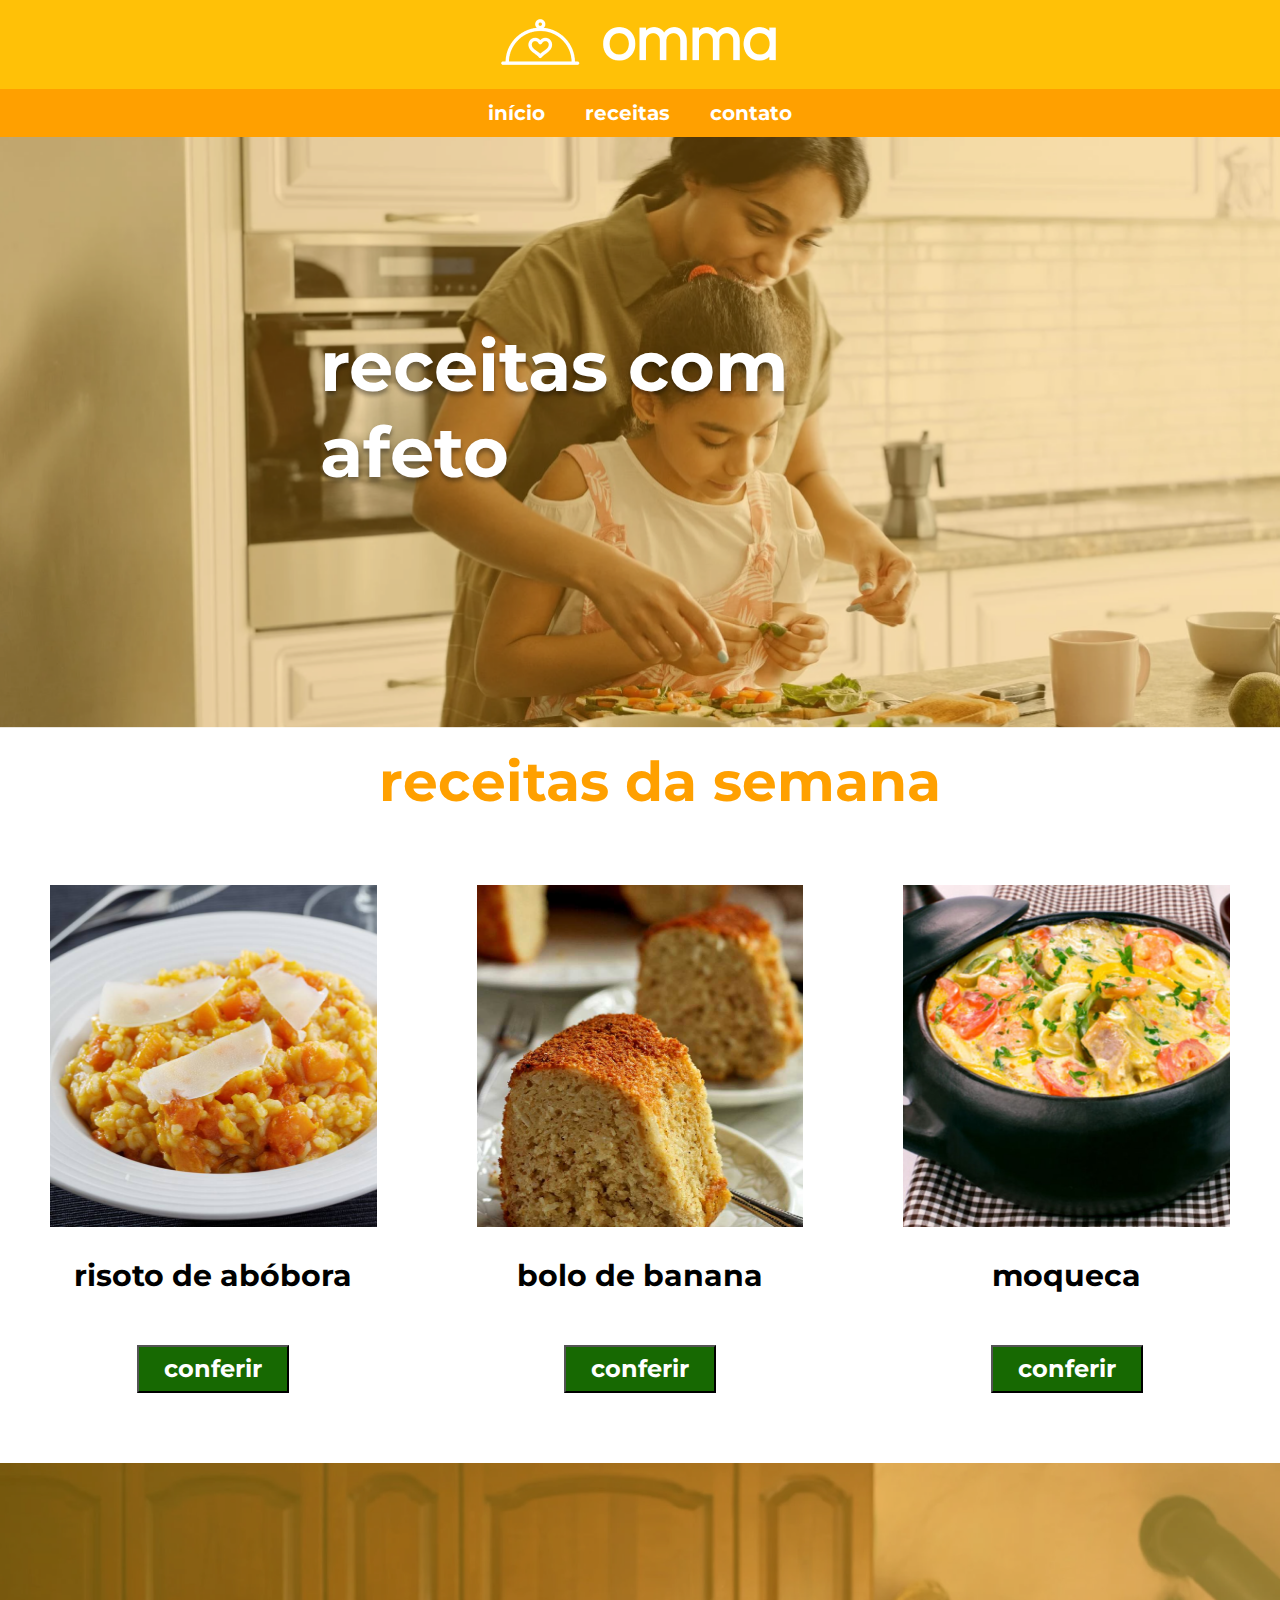
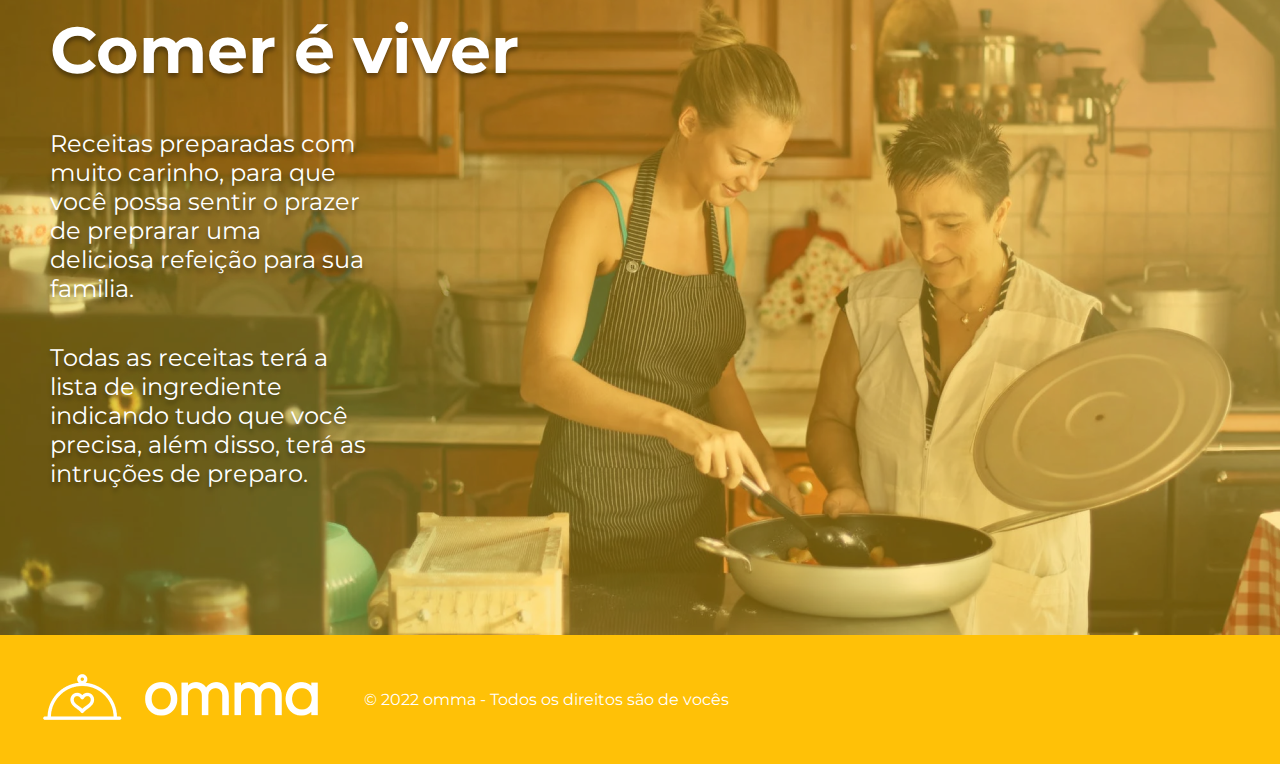
<file: index.html>
<!DOCTYPE html>
<html lang="en">
<head>
    <meta charset="UTF-8">
    <meta http-equiv="X-UA-Compatible" content="IE=edge">
    <meta name="viewport" content="width=device-width, initial-scale=1.0">
    <title>Início - Omma</title>
    <link rel="stylesheet" href="index.css">
    <link rel="preconnect" href="https://fonts.googleapis.com">
<link rel="preconnect" href="https://fonts.gstatic.com" crossorigin>
<link href="https://fonts.googleapis.com/css2?family=Montserrat:ital,wght@0,100;0,200;0,300;0,400;0,500;0,600;0,700;0,800;0,900;1,100;1,200;1,300;1,400;1,500;1,600;1,700;1,800;1,900&display=swap" rel="stylesheet">
</head>

<body>
   
    <header>

        <a href="index.html" target="_blank">
        <img src="logo.png" alt="Logo Omma">
        </a>

        <nav>

            
            <a href="index.html" target="_blank">início</a>
            <a href="receitas.html" target="_blank">receitas</a>
            <a href="#" target="_blank">contato</a>
            
        </nav>

    </header>
    
    <main>

        <section id="topo">
        <h1>receitas com afeto</h1>
        </section>

    <section class="receitas-da-semana">
        <h2>receitas da semana</h2>
        
    <section class="receitas">
        <article>
            <img src="risoto.png" alt="Risoto" class="imagem-item">
            <h3>risoto de abóbora</h3>
            <a href="interna.html" target="_blank"><button>conferir</button></a>
        </article>
        
        <article>
            <img src="bolo-banana.png" alt="Bolo de banana" class="imagem-item">
            <h3>bolo de banana</h3>
            <a href="interna.html" target="_blank"><button>conferir</button></a>
        </article>
        
        <article>
            <img src="moqueca.png" alt="Moqueca" class="imagem-item">
            <h3>moqueca</h3>
            <a href="interna.html" target="_blank"><button>conferir</button></a>
        </article>

        </section>

    </section>

    <section id="final">

        <h2>Comer é viver</h2>
        <p>Receitas preparadas com muito carinho, para que você possa sentir o prazer de preprarar uma deliciosa refeição para sua familia.</p>
        <p>Todas as receitas terá a lista de ingrediente indicando tudo que você precisa, além disso, terá as intruções de preparo.</p>

    </section>


    </main>


    <footer>
        <a href="index.html" target="_blank">
        <img src="logo.png" alt="Logo Omma">
    </a>
        <p>© 2022 omma - Todos os direitos são de vocês</p>
    </footer>

</body>
</html>
</file>
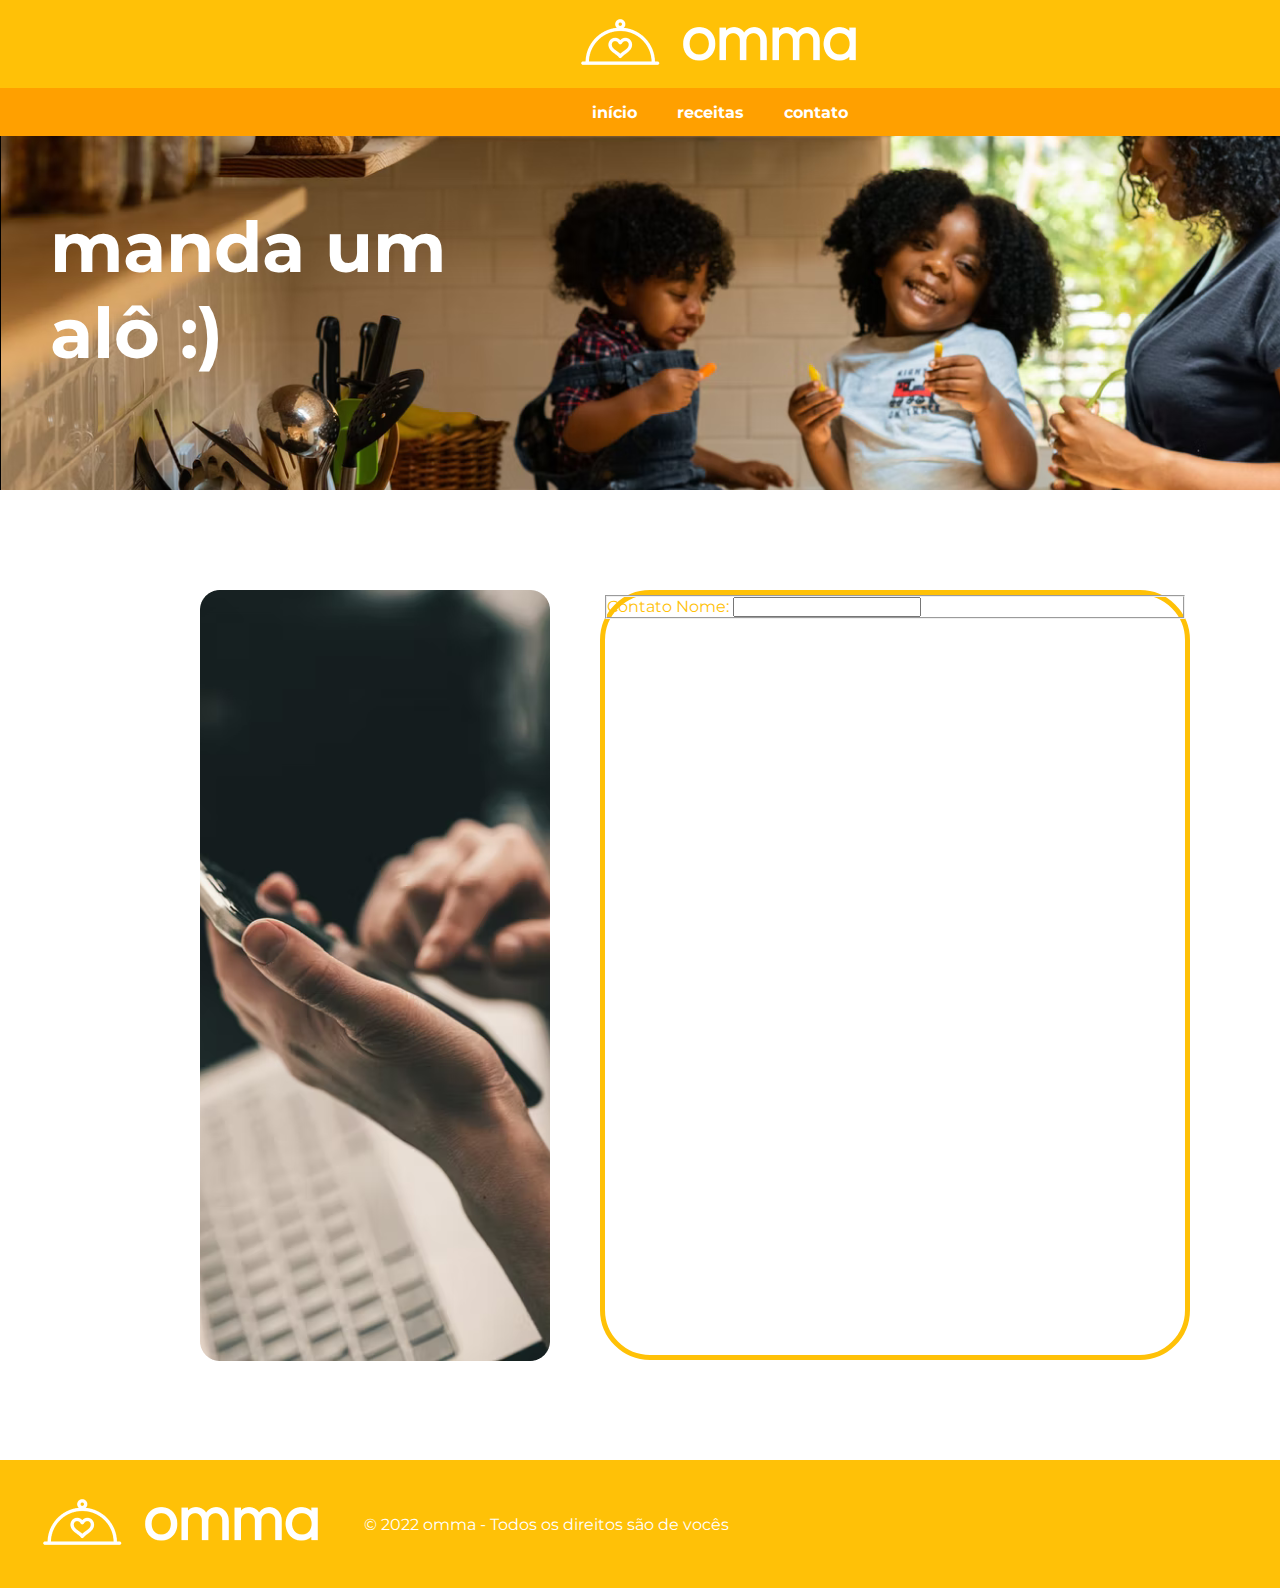
<file: contato.html>
<!DOCTYPE html>
<html lang="en">
<head>
    <meta charset="UTF-8">
    <meta http-equiv="X-UA-Compatible" content="IE=edge">
    <meta name="viewport" content="width=device-width, initial-scale=1.0">
    <link rel="stylesheet" href="contato.css">
    <link rel="preconnect" href="https://fonts.googleapis.com">
<link rel="preconnect" href="https://fonts.gstatic.com" crossorigin>
<link href="https://fonts.googleapis.com/css2?family=Montserrat:ital,wght@0,100;0,200;0,300;0,400;0,500;0,600;0,700;0,800;0,900;1,100;1,200;1,300;1,400;1,500;1,600;1,700;1,800;1,900&display=swap" rel="stylesheet">
    <title>Contato - Omma</title>
</head>
<body>
    <header>

        <a href="index.html" target="_blank">
        <img src="logo.png" alt="Logo Omma">
        </a>

        <nav>

            
            <a href="index.html" target="_blank">início</a>
            <a href="receitas.html" target="_blank">receitas</a>
            <a href="#" target="_blank">contato</a>
            
        </nav>

    </header>

    <main>

        <section id="topo">
        <h1>manda um alô :)</h1>
    </section>

    <section id="formulario">

        <img src="imagem-contato2.png">

        <form method="post" action="">
        <fieldset>
            <caption>Contato</caption>
            <label for="">Nome:</label>
            <input type="text">
        </fieldset>
        </form>

    </section>

    </main>

    <footer>
        <a href="index.html" target="_blank">
        <img src="logo.png" alt="Logo Omma">
    </a>
        <p>© 2022 omma - Todos os direitos são de vocês</p>
    </footer>
</body>
</html>
</file>
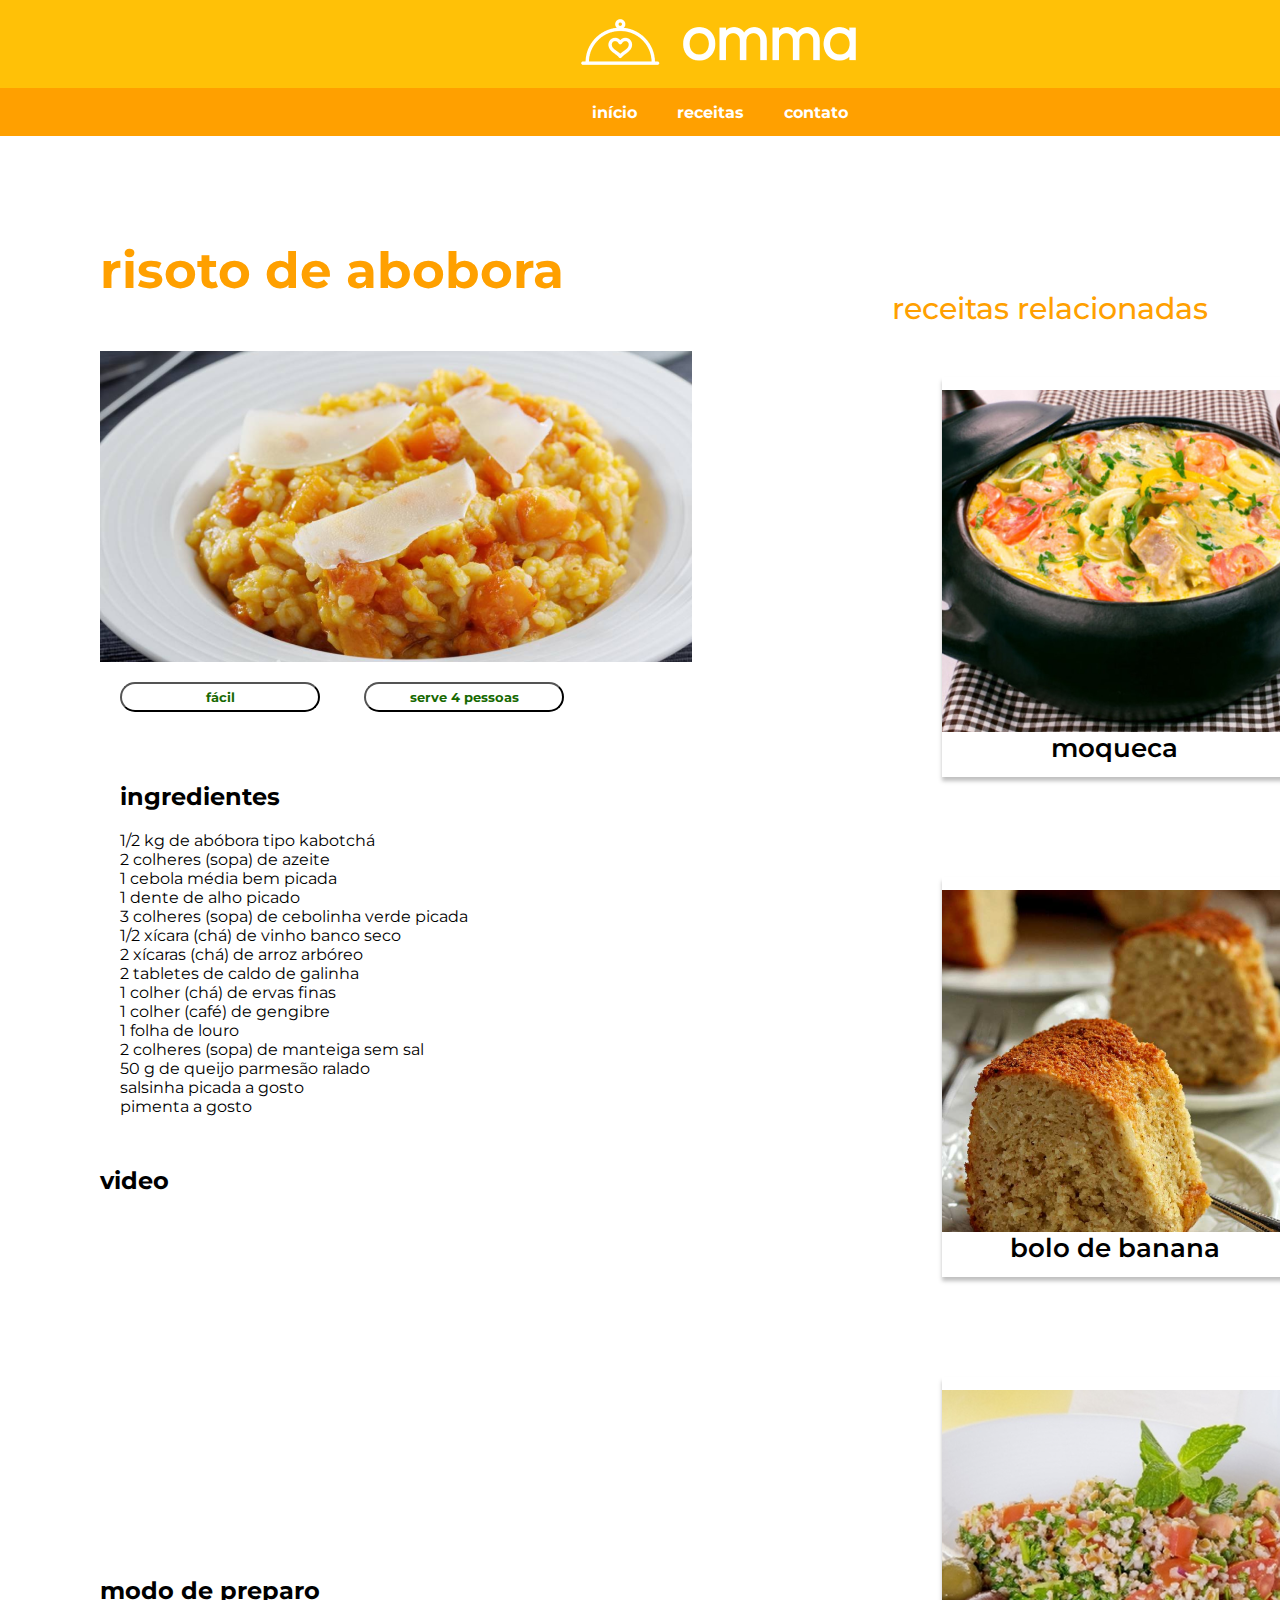
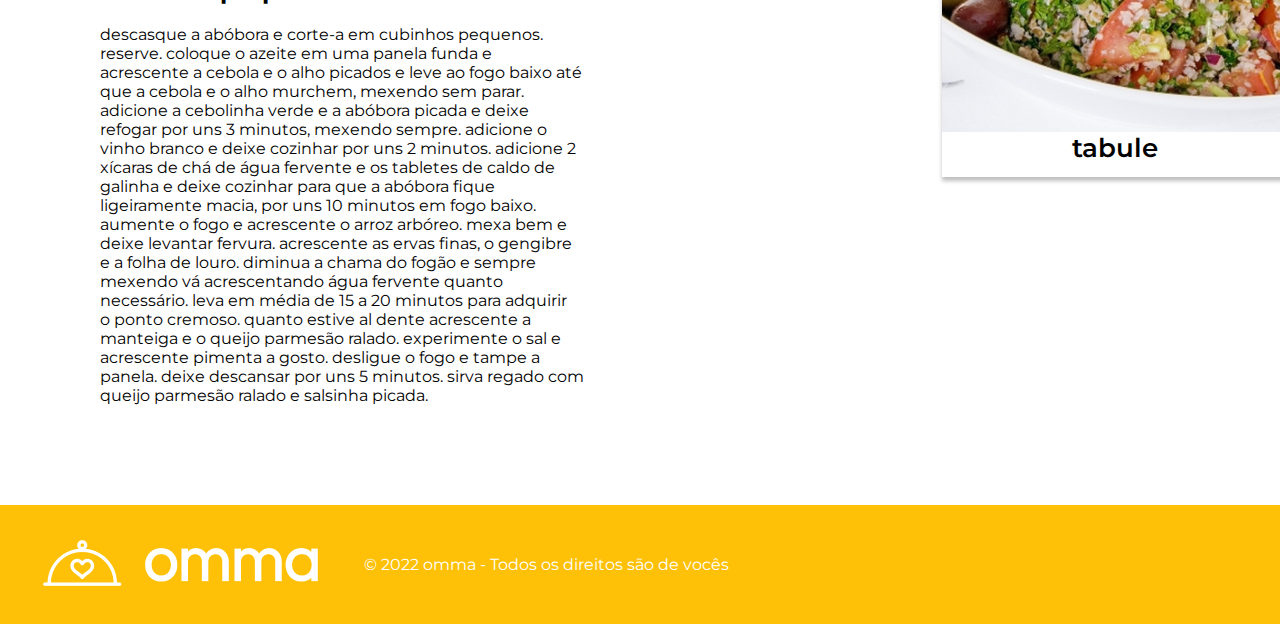
<file: interna.html>
<!DOCTYPE html>
<html lang="en">
<head>
    <meta charset="UTF-8">
    <meta http-equiv="X-UA-Compatible" content="IE=edge">
    <meta name="viewport" content="width=device-width, initial-scale=1.0">
    <title>Receita Interna - Omma</title>
    <link rel="stylesheet" href="interna.css">
    <link rel="preconnect" href="https://fonts.googleapis.com">
<link rel="preconnect" href="https://fonts.gstatic.com" crossorigin>
<link href="https://fonts.googleapis.com/css2?family=Montserrat:ital,wght@0,100;0,200;0,300;0,400;0,500;0,600;0,700;0,800;0,900;1,100;1,200;1,300;1,400;1,500;1,600;1,700;1,800;1,900&display=swap" rel="stylesheet">
</head>
<body>
    
    <header>

        <a href="index.html" target="_blank">
        <img src="logo.png" alt="Logo Omma">
        </a>
        
        <nav>

            
            <a href="index.html" target="_blank">início</a>
            <a href="receitas.html" target="_blank">receitas</a>
            <a href="#" target="_blank">contato</a>
            
        </nav>

    </header>

    <main>

    <section id="conteudo-principal">
    <section id="container">
        <h1>risoto de abobora</h1>
        <img src="risoto2.png" alt="Risoto de Abóbora" id="risoto-imagem">

        <section id="botoes">
        <button>fácil</button>
        <button>serve 4 pessoas</button>
        </section>
    </section>

        <section id="ingredientes">
            <h2>ingredientes</h2>
            <ul type="none">
<li>1/2 kg de abóbora tipo kabotchá</li>
<li>2 colheres (sopa) de azeite</li>
<li>1 cebola média bem picada</li>
<li>1 dente de alho picado</li>
<li>3 colheres (sopa) de cebolinha verde picada</li>
<li>1/2 xícara (chá) de vinho banco seco</li>
<li>2 xícaras (chá) de arroz arbóreo</li>
<li>2 tabletes de caldo de galinha</li>
<li>1 colher (chá) de ervas finas</li>
<li>1 colher (café) de gengibre</li>
<li>1 folha de louro</li>
<li>2 colheres (sopa) de manteiga sem sal</li>
<li>50 g de queijo parmesão ralado
<li>Salsinha picada a gosto</li>
<li>Pimenta a gosto</li>
         </ul>
        </section>

        <section id="video">

            <h2>video</h2>

            <iframe width="560" height="315" src="https://www.youtube.com/embed/Mxc3RQE4yAg" title="YouTube video player" frameborder="0" allow="accelerometer; autoplay; clipboard-write; encrypted-media; gyroscope; picture-in-picture" allowfullscreen></iframe>

        </section>

        <section id="preparo">

            <h2>modo de preparo</h2>
            <p>

descasque a abóbora e corte-a em cubinhos pequenos.<br>
Reserve. Coloque o azeite em uma panela funda e<br>
acrescente a cebola e o alho picados e leve ao fogo baixo até<br>
que a cebola e o alho murchem, mexendo sem parar.<br>
Adicione a cebolinha verde e a abóbora picada e deixe<br>
refogar por uns 3 minutos, mexendo sempre. Adicione o<br>
vinho branco e deixe cozinhar por uns 2 minutos. Adicione 2<br>
xícaras de chá de água fervente e os tabletes de caldo de<br>
galinha e deixe cozinhar para que a abóbora fique<br>
ligeiramente macia, por uns 10 minutos em fogo baixo.<br>
Aumente o fogo e acrescente o arroz arbóreo. Mexa bem e<br>
deixe levantar fervura. Acrescente as ervas finas, o gengibre<br>
e a folha de louro. Diminua a chama do fogão e sempre<br>
mexendo vá acrescentando água fervente quanto<br>
necessário. Leva em média de 15 a 20 minutos para adquirir<br>
o ponto cremoso. Quanto estive al dente acrescente a
manteiga e o queijo parmesão ralado. Experimente o sal e
acrescente pimenta a gosto. Desligue o fogo e tampe a
panela. Deixe descansar por uns 5 minutos. Sirva regado
com queijo parmesão ralado e salsinha picada.
            </p>

        </section>
    </section>

        <aside>
            <h2>receitas relacionadas</h2>
            
        <article>
            <img src="moqueca.png" alt="Moqueca">
            <p>moqueca</p>
        </article>
        
        <article>
            <img src="bolo-banana.png" alt="Bolo de banana">
            <p>bolo de banana</p>
        </article>
        
        <article>
            <img src="tabule.png" alt="Tabule">
            <p>tabule</p>
        </article>
        
        </aside>

    </main>

<footer>
    <a href="index.html" target="_blank">
    <img src="logo.png" alt="Logo Omma">
</a>
    <p>© 2022 omma - Todos os direitos são de vocês</p>
</footer>

</body>
</html>
</file>
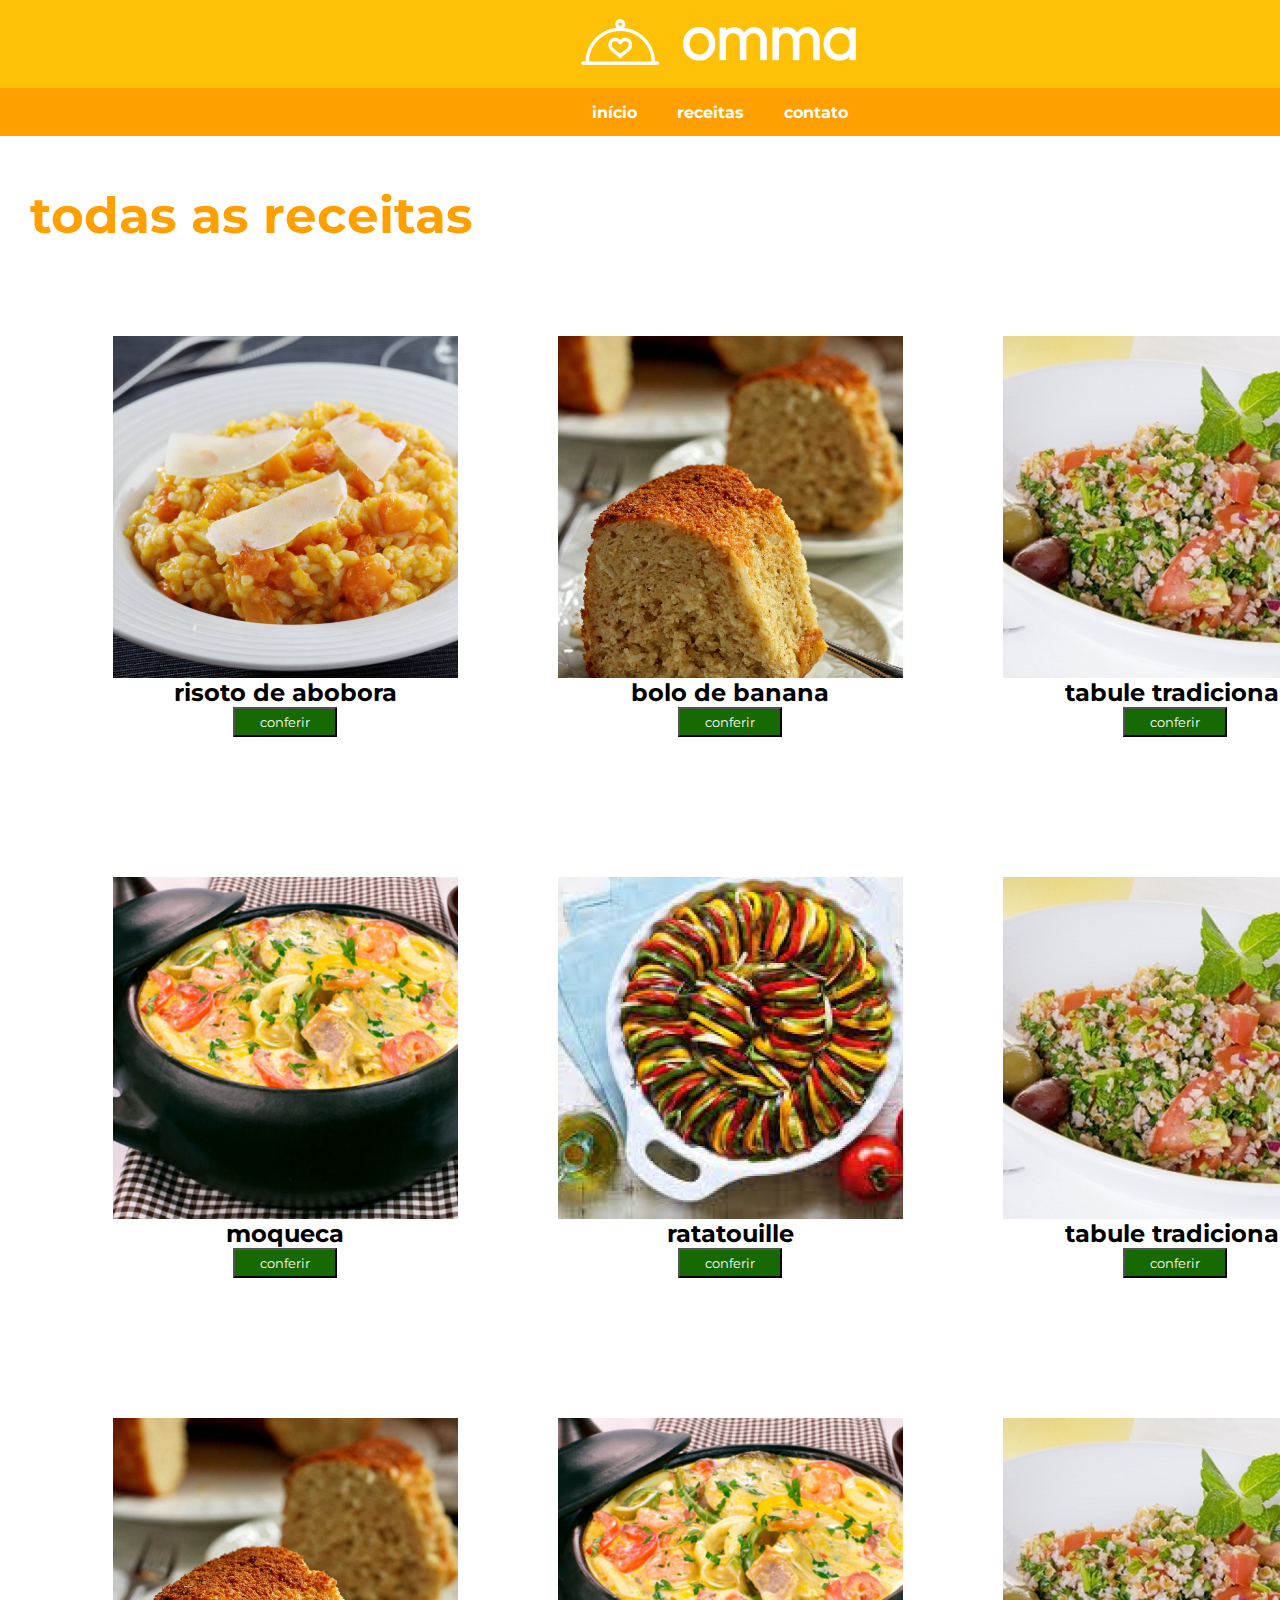
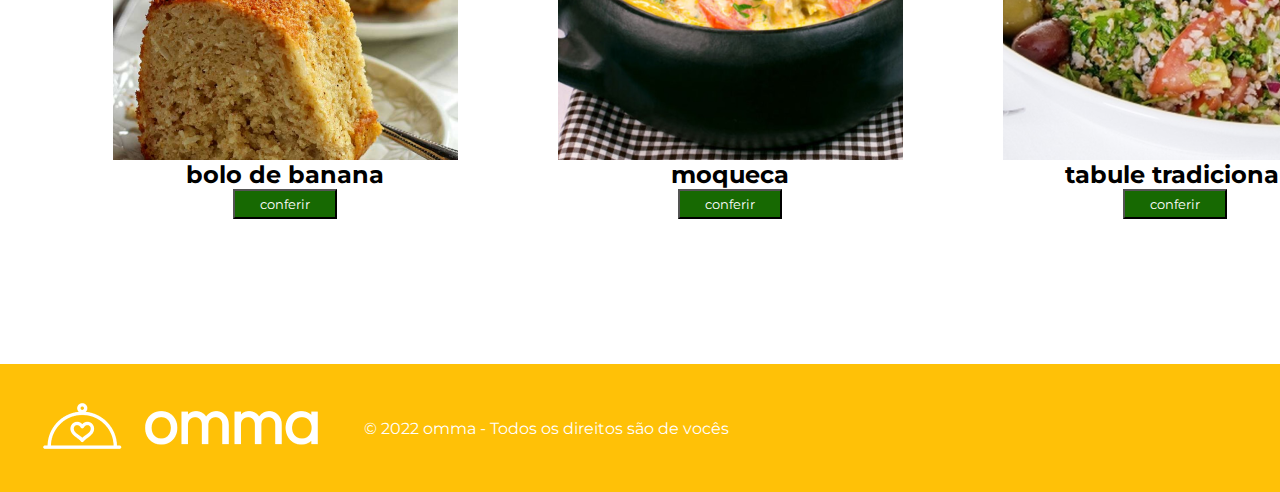
<file: receitas.html>
<!DOCTYPE html>
<html lang="en">
<head>
    <meta charset="UTF-8">
    <meta http-equiv="X-UA-Compatible" content="IE=edge">
    <meta name="viewport" content="width=device-width, initial-scale=1.0">
    <title>Todas as receitas</title>
    <link rel="stylesheet" href="receitas.css">
    <link rel="preconnect" href="https://fonts.googleapis.com">
<link rel="preconnect" href="https://fonts.gstatic.com" crossorigin>
<link href="https://fonts.googleapis.com/css2?family=Montserrat:ital,wght@0,100;0,200;0,300;0,400;0,500;0,600;0,700;0,800;0,900;1,100;1,200;1,300;1,400;1,500;1,600;1,700;1,800;1,900&display=swap" rel="stylesheet">
</head>
<body>
    <header>

        <a href="index.html" target="_blank">
        <img src="logo.png" alt="Logo Omma">
        </a>

        <nav>

            
            <a href="index.html" target="_blank">início</a>
            <a href="receitas.html" target="_blank">receitas</a>
            <a href="#" target="_blank">contato</a>
            
        </nav>

    </header>

    <main>

        <h1>todas as receitas</h1>

        <section>

        <article id="risoto">

            <img src="risoto.png" alt="Risoto">
            <h2>risoto de abobora</h2>
            <button type="interna.html">conferir</button>

        </article>

        <article>

            <img src="bolo-banana.png" alt="Risoto">
            <h2>bolo de banana</h2>
            <button type="interna.html">conferir</button>

        </article>

        <article>

            <img src="tabule.png" alt="Risoto">
            <h2>tabule tradicional</h2>
            <button type="interna.html">conferir</button>

        </article>

        <article>

            <img src="moqueca.png" alt="Risoto">
            <h2>moqueca</h2>
            <button type="interna.html">conferir</button>

        </article>

        <article>

            <img src="ratatouille.jpg" alt="Risoto">
            <h2>ratatouille</h2>
            <button type="interna.html">conferir</button>

        </article>

        <article>

            <img src="tabule.png" alt="Risoto">
            <h2>tabule tradicional</h2>
            <button type="interna.html">conferir</button>

        </article>

        <article>

            <img src="bolo-banana.png" alt="Risoto">
            <h2>bolo de banana</h2>
            <button type="interna.html">conferir</button>

        </article>

        <article>

            <img src="moqueca.png" alt="Risoto">
            <h2>moqueca</h2>
            <button type="interna.html">conferir</button>

        </article>

        <article>

            <img src="tabule.png" alt="Risoto">
            <h2>tabule tradicional</h2>
            <button type="interna.html">conferir</button>

        </article>

    </section>

    </main>

    <footer>
        <a href="index.html" target="_blank">
        <img src="logo.png" alt="Logo Omma">
    </a>
        <p>© 2022 omma - Todos os direitos são de vocês</p>
    </footer>
</body>
</html>
</file>
<file: index.css>
*{
    box-sizing: border-box;
    font-family: 'Montserrat', sans-serif;
}

:root{
    --colorHeader: #FFC107;
    --colorNav: #FFA000;
    --colorButton: #176902;
}

body{
    margin: 0;
    padding: 0;
    display: flex;
    flex-direction: column;
    width: 100%;
}

    header{
        background-color: var(--colorHeader);
        text-align: center;
        height: 90px;
        z-index: 2;
    }
    
    nav{
        background-color: var(--colorNav);
        height: 48px;
        display: flex;
        justify-content: center;
        align-items: center;
    }
    
    a{
        color: white;
        text-decoration: none;
        font-weight: bold;
        font-size: 20px;
        margin: 20px;
        cursor: pointer;
    }

main{
    display: flex;
    flex-direction: column;
    width: 100%;
}

#topo{
    width: 100%;
    height: 638px;
    background-image: url('imagem.png');
    background-repeat: no-repeat;
    background-size: cover;
    display: flex;
    justify-content: center;
    align-items: center;
}


h1{
    color: white;
    width: 50%;
    font-size: 70px;
    text-shadow: 0px 4px 4px rgba(0, 0, 0, 0.36)
}

.receitas-da-semana h2{
    color: #FFA000;
    text-align: center;
    margin: 20px;
    font-size: 55px;
    width: 100%;
}

.receitas{
    display: flex;
    justify-content: center;
    align-items: center;
    width: 100%;
}

article{
    font-size: 26px;
    display: flex;
    flex-direction: column;
    justify-content: center;
    align-items: center;
    margin: 50px;
}

article img{
    width: 100%;
    height: 342px;
}

article button{
    width: 100%;
    height: 48px;
    font-size: 24px;
    padding: 5px 25px;
    font-weight: bold;
    color: white;
    background-color: var(--colorButton);
    cursor: pointer;
}

#final{
    height: 772px;
    background-image: url('imagem2.png');
    background-repeat: no-repeat;
    background-size: cover;
    display: flex;
    flex-direction: column;
    justify-content: center;
    align-items: flex-start;
    
}

#final h2{
    color: white;
    font-size: 65px;
    width: 50%;
margin: 20px;
margin-left: 50px;
text-shadow: 0px 4px 4px rgba(0, 0, 0, 0.36)
}

#final p{
    font-size: 24px;
    color: white;
    width: 25%;
    margin: 20px;
    margin-left: 50px;
    text-shadow: 0px 4px 4px rgba(0, 0, 0, 0.36);
}

footer{
    width: 100%;
    background-color: var(--colorHeader);
color: white;
display: flex;
justify-content: flex-start;
align-items: center;
}
</file>
<file: contato.css>
*{
    margin: 0px;
    padding: 0px;
    box-sizing: border-box;
    font-family: 'Montserrat', sans-serif;
}

body{
    display: flex;
    flex-direction: column;
    width: 1440px;
}

    header{
        background-color: #FFC107;
        text-align: center;
        height: 90px;
        width: 100%;
        z-index: 2;
    }
    
    nav{
        background-color: #FFA000;
        height: 48px;
        width: 100%;
        display: flex;
        justify-content: center;
        align-items: center;
    }
    
    a{
        color: white;
        text-decoration: none;
        font-weight: bold;
        margin: 20px;
        cursor: pointer;
    }

    main{
        display: flex;
        flex-direction: column;
    }

    #topo{
        background-image: url('imagem-contato.png');
        width: 100%;
        height: 400px;
        display: flex;
        align-items: center;
    }

    h1{
        color: white;
        font-size: 70px;
        font-weight: 700;
        margin: 0px 50px;
        width: 400px;
    }

    #formulario{
        height: 770px;
        display: flex;
        justify-content: center;
        align-items: center;
        color: #FFC107;
        margin: 100px;
        padding: 0px 100px;
    }

    form{
        margin: 0px 50px;
        height: 770px;
        width: 820px;
        display: flex;
        flex-direction: column;
        border: 5px solid #FFC107;
        border-radius: 50px;
    }

    caption{
        font-weight: 700;
        font-size: 40px;
    }

    input{
        color:#FFC107;
    }

    footer{
        background-color: #FFC107;
    width: 100%;
    color: white;
    display: flex;
    justify-content: flex-start;
    align-items: center;
    }
</file>
<file: interna.css>
*{  
    margin: 0;
    padding: 0;
    box-sizing: border-box;
    font-family: 'Montserrat', sans-serif;
}

body{
    display:flex;
    flex-direction:column;
    justify-content: center;
    width: 100%;
}

header{
    background-color: #FFC107;
    text-align: center;
    height: 90px;
    width: 1440px;
}

header img{
    width: 324px;
    height: 84px;
}


nav{
    background-color: #FFA000;
    height: 48px;
    width: 1440px;
    display: flex;
    justify-content: center;
    align-items: center;

}

a {
    color: white;
    text-decoration: none;
    font-weight: bold;
    margin: 20px;
    
}

main{
    margin: 100px;
    display: flex;;
    width: 500px;
    text-transform: lowercase;
}

#container{
    display:flex;
    flex-direction:column;
}

main h1{
    color: #FFA000;
    width: 500px;
    height: 61px;
    font-size: 50px;
    margin: 50px 0px;
}

.receitas{
    position: absolute;
    top: 400px;
    left: 122px;
    right: 122px;
    width: 1500px;
    display: flex;
    flex-wrap: wrap;
}

.item{
    display: flex;
    flex-direction: column;
    justify-content: center;
    align-items: center;
    margin: 20px;
    height: 466px;
    width: 449px;
    left: 119px;
    top: 500px;
    padding: 20px;
    border: 2px solid black;
}

.item img{
    width: 345px;
    height: 345px;
    
}

.item h2{
    font-size: 26px;
    margin: 20px;
}

button{
    color: #176902;
    background-color: white;
    font-weight: 700;
    padding: 5px 30px;
    cursor: pointer;
    border-radius: 20px;
    margin: 20px;
    width: 200px;
}

#ingredientes{
width: 450px;
text-transform: lowercase;
margin: 50px 20px;
}

#ingredientes h2{
    margin: 20px 0px;
}

#preparo{
    width: 500px;
}

iframe{
width: 580px;
height: 317px;
margin: 20px 0px;
}

#preparo h2{
    margin: 20px 0px;
}

aside{
    display: flex;
    flex-direction: column;
    margin: 100px 200px;
}

aside h2{
    color:#FFA000;
    font-weight: 500;
    font-size: 30px;
}

article{
    
    width: 345px;
    height: 400px;

    
    display: flex;
    flex-direction: column;
    justify-content: center;
    align-items: center;
    font-weight: 600;
    font-size: 26px;
    margin: 50px;
    box-shadow: 0px 4px 4px rgba(0, 0, 0, 0.25);
}

footer{
    background-color: #FFC107;
width: 1440px;
height: 119px;
color: white;
display: flex;
justify-content: flex-start;
align-items: center;
}
</file>
<file: receitas.css>
*{  
    margin: 0;
    padding: 0;
    box-sizing: border-box;
    font-family: 'Montserrat', sans-serif;
}

body{
    display:flex;
    flex-direction:column;
    width: 100%;
}

header{
    background-color: #FFC107;
    text-align: center;
    height: 90px;
    width: 1440px;

}

header img{
    width: 324px;
    height: 84px;
}


nav{
    background-color: #FFA000;
    height: 48px;
    width: 1440px;
    display: flex;
    justify-content: center;
    align-items: center;

}

a {
    color: white;
    text-decoration: none;
    font-weight: bold;
    margin: 20px;
    
}

h1{
    align-self: flex-start;
    color: #FFA000;
    text-align: center;
    margin: 20px;
    font-size: 50px;
}

main{
    padding: 75px 10px;
    top: 100px;
    display: flex;
    flex-direction: column;
}

section{
    width: 1440px;
    display: flex;
    flex-wrap: wrap;
    justify-content: center;
    align-items: center;
}

article{
    margin: 50px;
    padding: 20px;
    width: 345px;
    display: flex;
    flex-direction: column;
    justify-content: center;
    align-items: center;
}

article img{
    width: 345px;
}

article button{
    padding: 5px 25px;
    color: white;
    background-color: #176902;
}

footer{
    background-color: #FFC107;
width: 1440px;
color: white;
display: flex;
justify-content: flex-start;
align-items: center;
}
</file>
